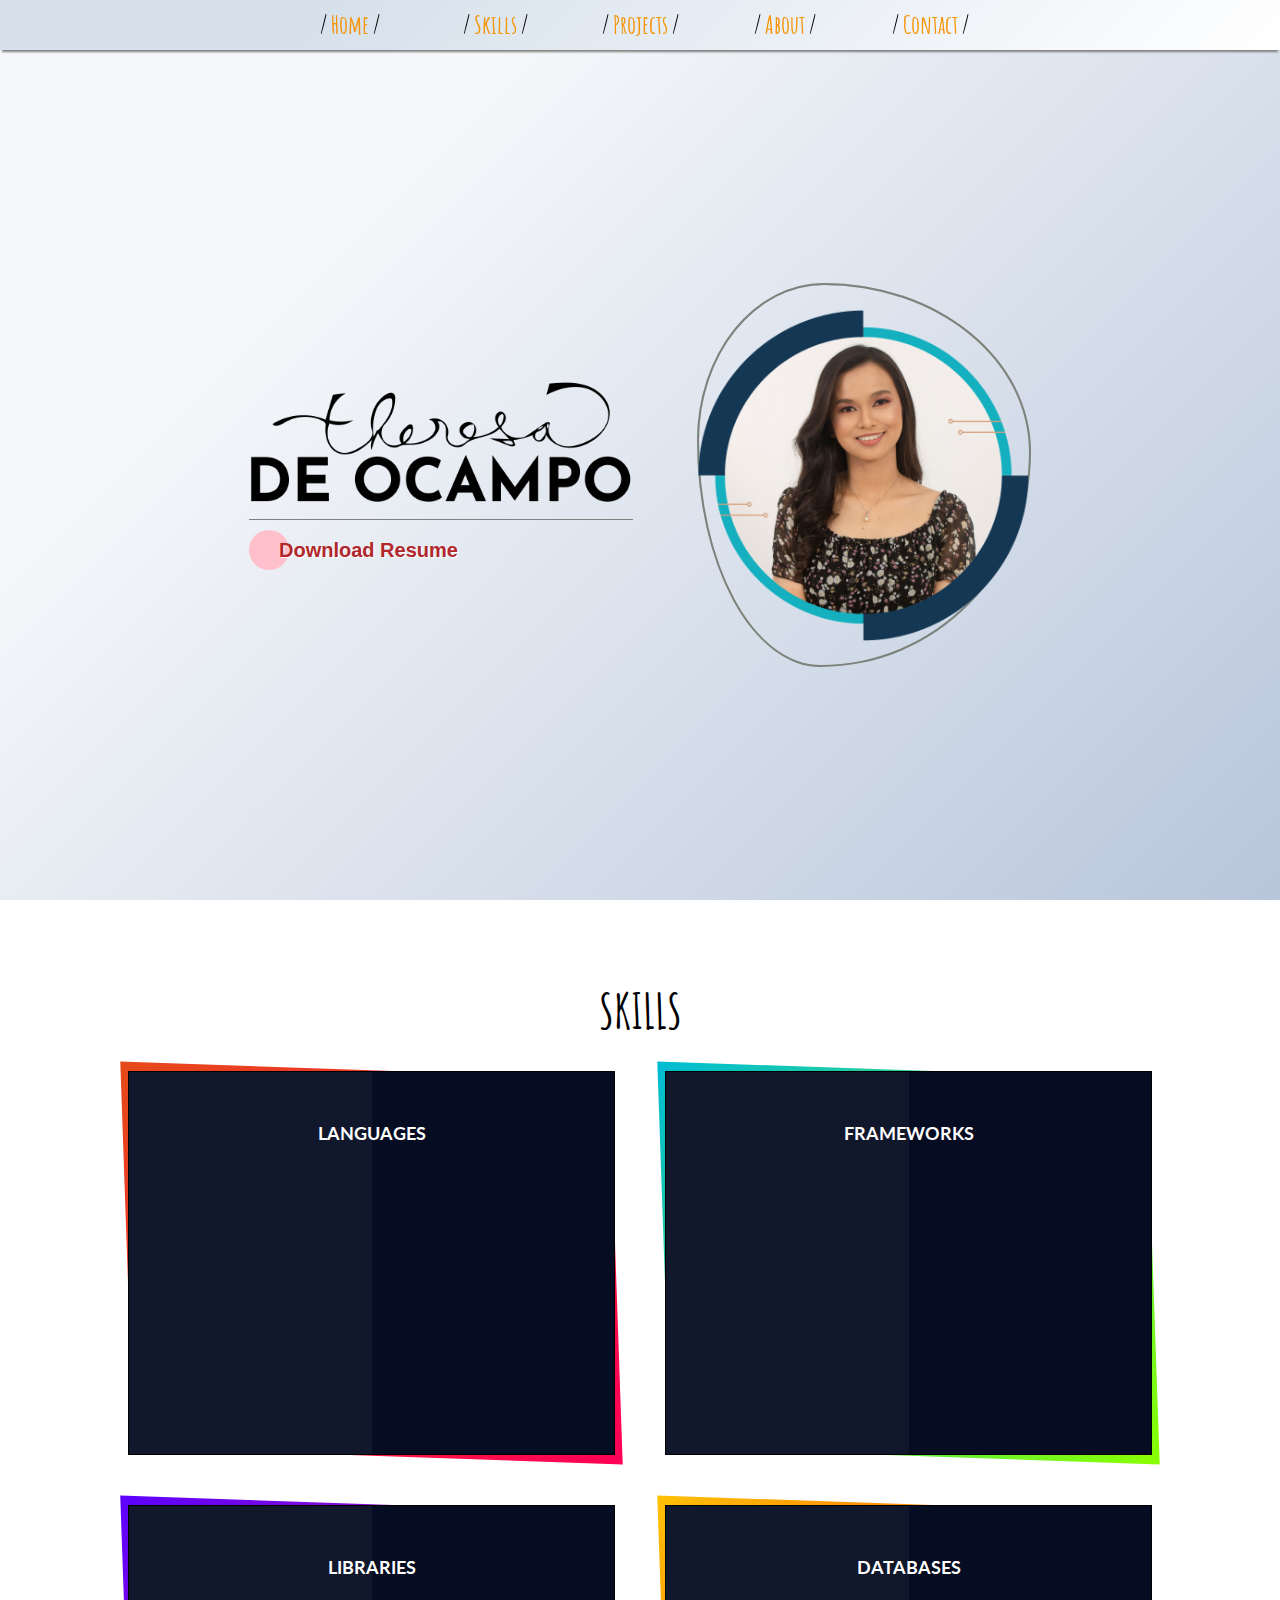
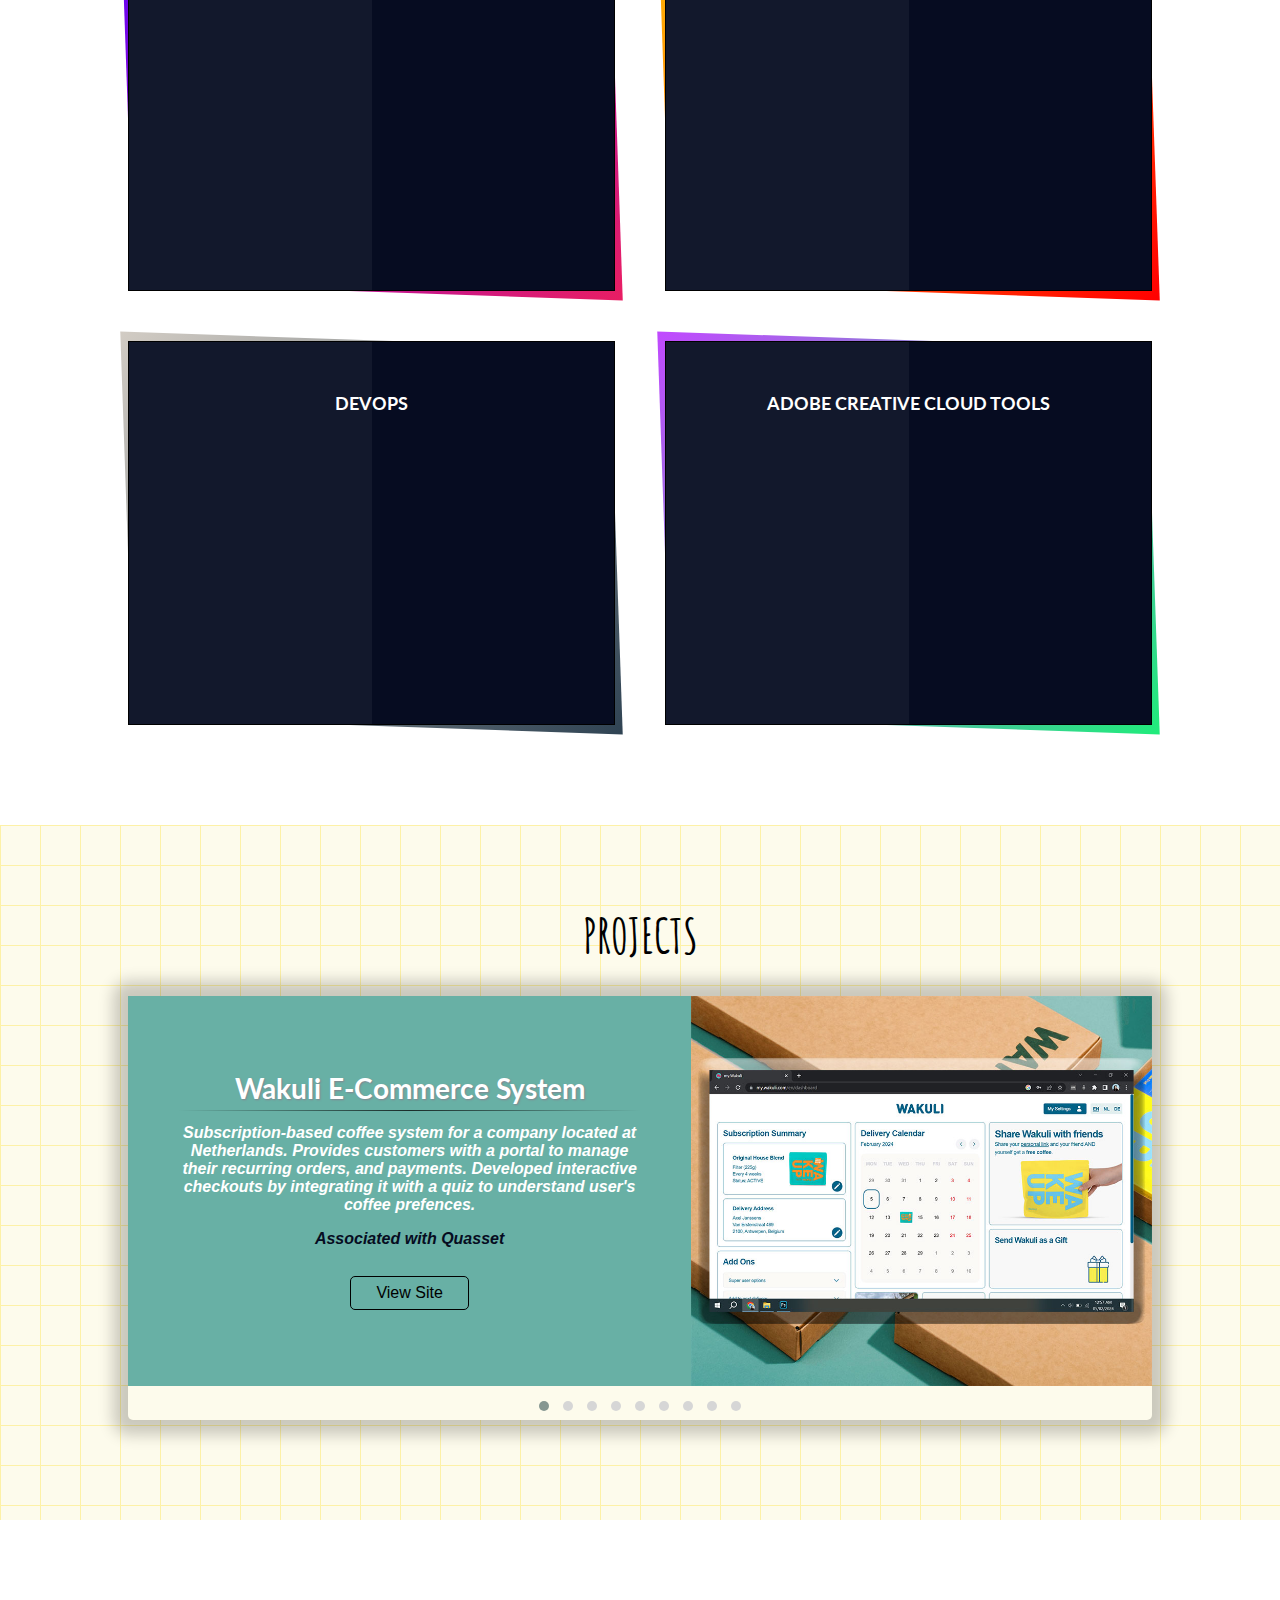
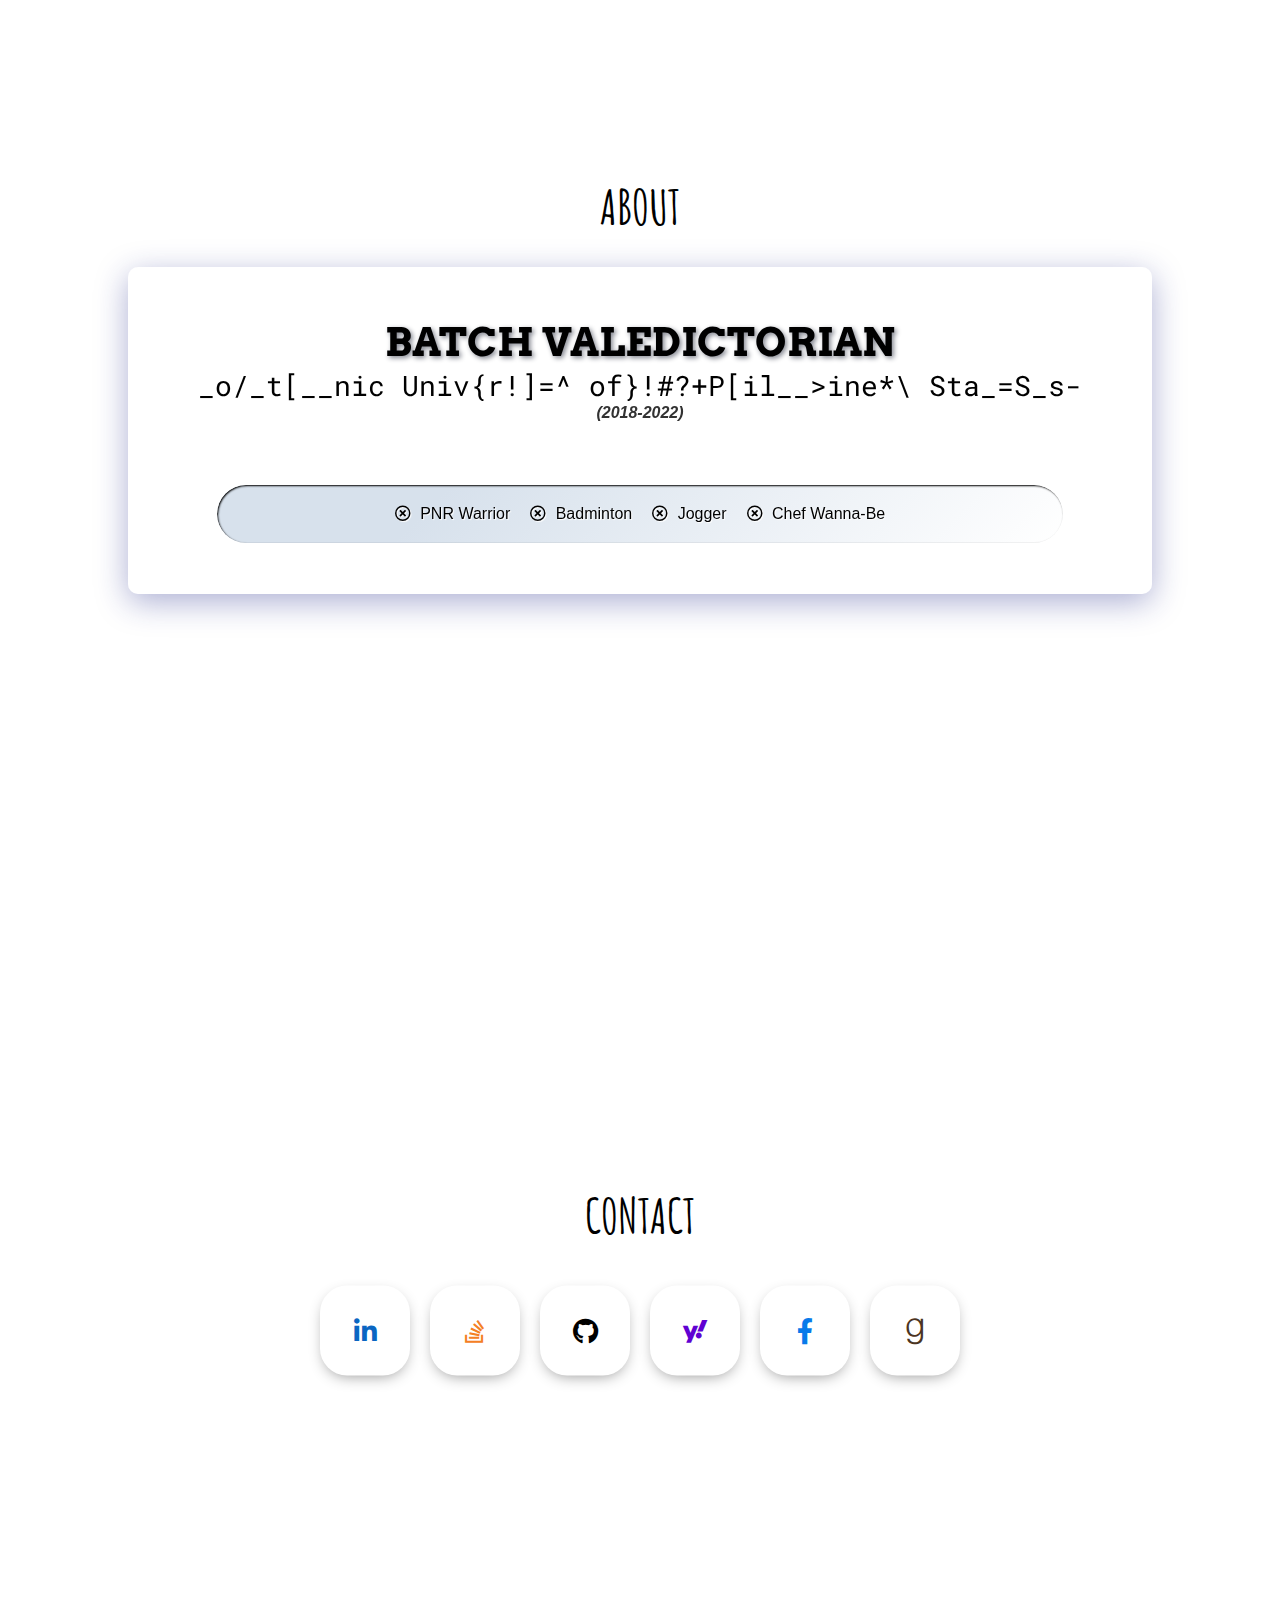
<file: index.html>
<!DOCTYPE html>
<html lang="en">
    <head>
        <meta charset="utf-8" />
        <meta name="author" content="Theresa De Ocampo" />
        <meta
            name="description"
            content="ePortolio of Maria Theresa G. De Ocampo - Full Stack JavaScript Developer"
        />
        <meta name="viewport" content="width=device-width, initial-scale=1.0" />
        <meta property="og:title" content="Theresa De Ocampo" />
        <meta property="og:type" content="website" />
        <meta property="og:image" content="img/thumbnail.jpg" />
        <meta property="og:url" content="https://theresa-de-ocampo.github.io/portfolio/" />
        <link rel="stylesheet" type="text/css" href="css/all.css" />
        <link rel="stylesheet" type="text/css" href="css/aos.css" />
        <link rel="stylesheet" type="text/css" href="css/owl.carousel.min.css" />
        <link rel="stylesheet" type="text/css" href="css/owl.theme.default.min.css" />
        <link rel="stylesheet" type="text/css" href="css/tingle.min.css" />
        <link rel="stylesheet" type="text/css" href="css/style.css" />
        <link rel="stylesheet" type="text/css" href="css/nav-bar.css" />
        <link rel="stylesheet" type="text/css" href="css/home.css" />
        <link rel="stylesheet" type="text/css" href="css/skills.css" />
        <link rel="stylesheet" type="text/css" href="css/projects.css" />
        <link rel="stylesheet" type="text/css" href="css/about.css" />
        <link rel="stylesheet" type="text/css" href="css/contact.css" />
        <link rel="stylesheet" type="text/css" href="css/animations.css" />
        <link rel="stylesheet" type="text/css" href="css/media-queries.css" />
        <link rel="shortcut icon" type="image/x-icon" href="img/favicon.png" />
        <title>Theresa De Ocampo</title>
    </head>
    <body>
        <nav>
            <input id="check-menu" type="checkbox" name="check-menu" />
            <label for="check-menu" class="menu-button"><div class="menu-lines"></div></label>
            <ul>
                <li>
                    <a href="#home"
                        ><span class="border">/</span>Home<span class="border">/</span></a
                    >
                </li>
                <li>
                    <a href="#skills"
                        ><span class="border">/</span>Skills<span class="border">/</span></a
                    >
                </li>
                <li>
                    <a href="#projects"
                        ><span class="border">/</span>Projects<span class="border">/</span></a
                    >
                </li>
                <li>
                    <a href="#about"
                        ><span class="border">/</span>About<span class="border">/</span></a
                    >
                </li>
                <li>
                    <a href="#contact"
                        ><span class="border">/</span>Contact<span class="border">/</span></a
                    >
                </li>
            </ul>
        </nav>

        <section id="home">
            <div id="name-pane" data-aos="fade-right" data-aos-duration="1000">
                <img id="name" src="img/home/name.png" alt="Theresa De Ocampo" />
                <h1>Theresa De Ocampo</h1>
                <div class="wrapper">
                    <a
                        href="Maria Theresa G. De Ocampo - Last Updated on Feb 10 of 2024.pdf"
                        target="_blank"
                    >
                        Download Resume
                    </a>
                </div>
            </div>
            <div id="profile-pic-pane" data-aos="zoom-in" data-aos-duration="1000">
                <span class="profile-pic-border"></span>
                <span class="profile-pic-border"></span>
                <span class="profile-pic-border"></span>
                <img id="profile-picture" src="img/home/profile.png" alt="Profile Picture" />
                <img
                    id="quote"
                    src="img/home/quote.png"
                    alt="Committed to programming, not just interested."
                />
            </div>
        </section>

        <section id="skills">
            <h2>Skills</h2>
            <div class="grid-wrapper">
                <div id="languages">
                    <h3>Languages</h3>
                    <div class="skill">
                        <img
                            id="languages-anchor"
                            src="img/skills/javascript.png"
                            alt="JavaScript Logo"
                            data-aos="fade"
                            data-aos-duration="500"
                            data-aos-delay="100"
                        />
                        <div class="details">
                            <h4
                                data-aos="fade"
                                data-aos-duration="500"
                                data-aos-delay="600"
                                data-aos-anchor="#languages-anchor"
                            >
                                JavaScript
                            </h4>
                            <div
                                id="javascript"
                                class="progress-line"
                                data-aos="show-bar"
                                data-aos-anchor="#languages-anchor"
                            >
                                <span
                                    data-aos="show-bar"
                                    data-aos-duration="1000"
                                    data-aos-delay="800"
                                    data-aos-anchor="#languages-anchor"
                                >
                                    <div
                                        class="tail"
                                        data-aos="show-exact-value"
                                        data-aos-duration="500"
                                        data-aos-delay="1100"
                                        data-aos-anchor="#languages-anchor"
                                    ></div>
                                    <div
                                        class="bubble"
                                        data-aos="show-exact-value"
                                        data-aos-duration="500"
                                        data-aos-delay="1100"
                                        data-aos-anchor="#languages-anchor"
                                    >
                                        01
                                    </div>
                                </span>
                            </div>
                        </div>
                    </div>
                    <div class="skill">
                        <img
                            src="img/skills/php.png"
                            alt="PHP Logo"
                            data-aos="fade"
                            data-aos-duration="500"
                            data-aos-delay="100"
                            data-aos-anchor="#languages-anchor"
                        />
                        <div class="details">
                            <h4
                                data-aos="fade"
                                data-aos-duration="500"
                                data-aos-delay="600"
                                data-aos-anchor="#languages-anchor"
                            >
                                PHP
                            </h4>
                            <div
                                id="php"
                                class="progress-line"
                                data-aos="show-bar"
                                data-aos-anchor="#languages-anchor"
                            >
                                <span
                                    data-aos="show-bar"
                                    data-aos-duration="1000"
                                    data-aos-delay="800"
                                    data-aos-anchor="#languages-anchor"
                                >
                                    <div
                                        class="tail"
                                        data-aos="show-exact-value"
                                        data-aos-duration="500"
                                        data-aos-delay="1100"
                                        data-aos-anchor="#languages-anchor"
                                    ></div>
                                    <!-- .tail -->
                                    <div
                                        class="bubble"
                                        data-aos="show-exact-value"
                                        data-aos-duration="500"
                                        data-aos-delay="1100"
                                        data-aos-anchor="#languages-anchor"
                                    >
                                        02
                                    </div>
                                </span>
                            </div>
                        </div>
                    </div>
                    <div class="skill">
                        <img
                            src="img/skills/python.png"
                            alt="Python Logo"
                            data-aos="fade"
                            data-aos-duration="500"
                            data-aos-delay="100"
                            data-aos-anchor="#languages-anchor"
                        />
                        <div class="details">
                            <h4
                                data-aos="fade"
                                data-aos-duration="500"
                                data-aos-delay="600"
                                data-aos-anchor="#languages-anchor"
                            >
                                Python
                            </h4>
                            <div
                                id="python"
                                class="progress-line"
                                data-aos="show-bar"
                                data-aos-anchor="#languages-anchor"
                            >
                                <span
                                    data-aos="show-bar"
                                    data-aos-duration="1000"
                                    data-aos-delay="800"
                                    data-aos-anchor="#languages-anchor"
                                >
                                    <div
                                        class="tail"
                                        data-aos="show-exact-value"
                                        data-aos-duration="500"
                                        data-aos-delay="1100"
                                        data-aos-anchor="#languages-anchor"
                                    ></div>
                                    <div
                                        class="bubble"
                                        data-aos="show-exact-value"
                                        data-aos-duration="500"
                                        data-aos-delay="1100"
                                        data-aos-anchor="#languages-anchor"
                                    >
                                        03
                                    </div>
                                </span>
                            </div>
                        </div>
                    </div>
                </div>

                <div id="frameworks">
                    <h3>Frameworks</h3>
                    <div class="skill">
                        <img
                            id="frameworks-anchor"
                            src="img/skills/react-nextjs.png"
                            alt="React & NextJS Logos"
                            data-aos="fade"
                            data-aos-duration="500"
                            data-aos-delay="100"
                        />
                        <div class="details">
                            <h4
                                data-aos="fade"
                                data-aos-duration="500"
                                data-aos-delay="600"
                                data-aos-anchor="#frameworks-anchor"
                            >
                                React &amp; NextJS
                            </h4>
                            <div
                                id="react-nextjs"
                                class="progress-line"
                                data-aos="show-bar"
                                data-aos-anchor="#frameworks-anchor"
                            >
                                <span
                                    data-aos="show-bar"
                                    data-aos-duration="1000"
                                    data-aos-delay="800"
                                    data-aos-anchor="#frameworks-anchor"
                                >
                                    <div
                                        class="tail"
                                        data-aos="show-exact-value"
                                        data-aos-duration="500"
                                        data-aos-delay="1100"
                                        data-aos-anchor="#frameworks-anchor"
                                    ></div>
                                    <!-- .tail -->
                                    <div
                                        class="bubble"
                                        data-aos="show-exact-value"
                                        data-aos-duration="500"
                                        data-aos-delay="1100"
                                        data-aos-anchor="#frameworks-anchor"
                                    >
                                        01
                                    </div>
                                </span>
                            </div>
                        </div>
                    </div>
                    <div class="skill">
                        <img
                            src="img/skills/nodejs-express.png"
                            alt="NodeJS & Express Logos"
                            data-aos="fade"
                            data-aos-duration="500"
                            data-aos-delay="100"
                            data-aos-anchor="#frameworks-anchor"
                        />
                        <div class="details">
                            <h4
                                data-aos="fade"
                                data-aos-duration="500"
                                data-aos-delay="600"
                                data-aos-anchor="#frameworks-anchor"
                            >
                                NodeJS &amp; Express
                            </h4>
                            <div
                                id="nodejs-express"
                                class="progress-line"
                                data-aos="show-bar"
                                data-aos-anchor="#frameworks-anchor"
                            >
                                <span
                                    data-aos="show-bar"
                                    data-aos-duration="1000"
                                    data-aos-delay="800"
                                    data-aos-anchor="#frameworks-anchor"
                                >
                                    <div
                                        class="tail"
                                        data-aos="show-exact-value"
                                        data-aos-duration="500"
                                        data-aos-delay="1100"
                                        data-aos-anchor="#frameworks-anchor"
                                    ></div>
                                    <!-- .tail -->
                                    <div
                                        class="bubble"
                                        data-aos="show-exact-value"
                                        data-aos-duration="500"
                                        data-aos-delay="1100"
                                        data-aos-anchor="#frameworks-anchor"
                                    >
                                        02
                                    </div>
                                </span>
                            </div>
                        </div>
                    </div>
                    <div class="skill">
                        <img
                            src="img/skills/laravel.png"
                            alt="Laravel Logo"
                            data-aos="fade"
                            data-aos-duration="500"
                            data-aos-delay="100"
                            data-aos-anchor="#frameworks-anchor"
                        />
                        <div class="details">
                            <h4
                                data-aos="fade"
                                data-aos-duration="500"
                                data-aos-delay="600"
                                data-aos-anchor="#frameworks-anchor"
                            >
                                Laravel
                            </h4>
                            <div
                                id="laravel"
                                class="progress-line"
                                data-aos="show-bar"
                                data-aos-anchor="#frameworks-anchor"
                            >
                                <span
                                    data-aos="show-bar"
                                    data-aos-duration="1000"
                                    data-aos-delay="800"
                                    data-aos-anchor="#frameworks-anchor"
                                >
                                    <div
                                        class="tail"
                                        data-aos="show-exact-value"
                                        data-aos-duration="500"
                                        data-aos-delay="1100"
                                        data-aos-anchor="#frameworks-anchor"
                                    ></div>
                                    <div
                                        class="bubble"
                                        data-aos="show-exact-value"
                                        data-aos-duration="500"
                                        data-aos-delay="1100"
                                        data-aos-anchor="#frameworks-anchor"
                                    >
                                        03
                                    </div>
                                </span>
                            </div>
                        </div>
                    </div>
                </div>

                <div id="libraries">
                    <h3>Libraries</h3>
                    <div class="skill">
                        <img
                            id="libraries-anchor"
                            src="img/skills/tailwind.png"
                            alt="Tailwind Logo"
                            data-aos="fade"
                            data-aos-duration="500"
                            data-aos-delay="100"
                        />
                        <div class="details">
                            <h4
                                data-aos="fade"
                                data-aos-duration="500"
                                data-aos-delay="600"
                                data-aos-anchor="#libraries-anchor"
                            >
                                Tailwind
                            </h4>
                            <div
                                id="tailwind"
                                class="progress-line"
                                data-aos="show-bar"
                                data-aos-anchor="#libraries-anchor"
                            >
                                <span
                                    data-aos="show-bar"
                                    data-aos-duration="1000"
                                    data-aos-delay="800"
                                    data-aos-anchor="#libraries-anchor"
                                >
                                    <div
                                        class="tail"
                                        data-aos="show-exact-value"
                                        data-aos-duration="500"
                                        data-aos-delay="1100"
                                        data-aos-anchor="#libraries-anchor"
                                    ></div>
                                    <div
                                        class="bubble"
                                        data-aos="show-exact-value"
                                        data-aos-duration="500"
                                        data-aos-delay="1100"
                                        data-aos-anchor="#libraries-anchor"
                                    >
                                        01
                                    </div>
                                </span>
                            </div>
                        </div>
                    </div>
                    <div class="skill">
                        <img
                            src="img/skills/mobx-recoil.png"
                            alt="MobX & Recoil Logos"
                            data-aos="fade"
                            data-aos-duration="500"
                            data-aos-delay="100"
                            data-aos-anchor="#libraries-anchor"
                        />
                        <div class="details">
                            <h4
                                data-aos="fade"
                                data-aos-duration="500"
                                data-aos-delay="600"
                                data-aos-anchor="#libraries-anchor"
                            >
                                MobX &amp; Recoil
                            </h4>
                            <div
                                id="mobx-recoil"
                                class="progress-line"
                                data-aos="show-bar"
                                data-aos-anchor="#libraries-anchor"
                            >
                                <span
                                    data-aos="show-bar"
                                    data-aos-duration="1000"
                                    data-aos-delay="800"
                                    data-aos-anchor="#libraries-anchor"
                                >
                                    <div
                                        class="tail"
                                        data-aos="show-exact-value"
                                        data-aos-duration="500"
                                        data-aos-delay="1100"
                                        data-aos-anchor="#libraries-anchor"
                                    ></div>
                                    <div
                                        class="bubble"
                                        data-aos="show-exact-value"
                                        data-aos-duration="500"
                                        data-aos-delay="1100"
                                        data-aos-anchor="#libraries-anchor"
                                    >
                                        02
                                    </div>
                                </span>
                            </div>
                        </div>
                    </div>
                    <div class="skill">
                        <img
                            src="img/skills/chakra.png"
                            alt="Chakra UI Logo"
                            data-aos="fade"
                            data-aos-duration="500"
                            data-aos-delay="100"
                            data-aos-anchor="#libraries-anchor"
                        />
                        <div class="details">
                            <h4
                                data-aos="fade"
                                data-aos-duration="500"
                                data-aos-delay="600"
                                data-aos-anchor="#libraries-anchor"
                            >
                                Chakra UI
                            </h4>
                            <div
                                id="chakra"
                                class="progress-line"
                                data-aos="show-bar"
                                data-aos-anchor="#libraries-anchor"
                            >
                                <span
                                    data-aos="show-bar"
                                    data-aos-duration="1000"
                                    data-aos-delay="800"
                                    data-aos-anchor="#libraries-anchor"
                                >
                                    <div
                                        class="tail"
                                        data-aos="show-exact-value"
                                        data-aos-duration="500"
                                        data-aos-delay="1100"
                                        data-aos-anchor="#libraries-anchor"
                                    ></div>
                                    <div
                                        class="bubble"
                                        data-aos="show-exact-value"
                                        data-aos-duration="500"
                                        data-aos-delay="1100"
                                        data-aos-anchor="#libraries-anchor"
                                    >
                                        03
                                    </div>
                                </span>
                            </div>
                        </div>
                    </div>
                </div>

                <div id="databases">
                    <h3>Databases</h3>
                    <div class="skill">
                        <img
                            id="databases-anchor"
                            src="img/skills/postgres.png"
                            alt="PostgreSQL Logo"
                            data-aos="fade"
                            data-aos-duration="500"
                            data-aos-delay="100"
                        />
                        <div class="details">
                            <h4
                                data-aos="fade"
                                data-aos-duration="500"
                                data-aos-delay="600"
                                data-aos-anchor="#databases-anchor"
                            >
                                PostgreSQL
                            </h4>
                            <div
                                id="postgres"
                                class="progress-line"
                                data-aos="show-bar"
                                data-aos-anchor="#databases-anchor"
                            >
                                <span
                                    data-aos="show-bar"
                                    data-aos-duration="1000"
                                    data-aos-delay="800"
                                    data-aos-anchor="#databases-anchor"
                                >
                                    <div
                                        class="tail"
                                        data-aos="show-exact-value"
                                        data-aos-duration="500"
                                        data-aos-delay="1100"
                                        data-aos-anchor="#databases-anchor"
                                    ></div>
                                    <!-- .tail -->
                                    <div
                                        class="bubble"
                                        data-aos="show-exact-value"
                                        data-aos-duration="500"
                                        data-aos-delay="1100"
                                        data-aos-anchor="#databases-anchor"
                                    >
                                        01
                                    </div>
                                </span>
                            </div>
                        </div>
                    </div>
                    <div class="skill">
                        <img
                            src="img/skills/mysql.png"
                            alt="MySQL Logo"
                            data-aos="fade"
                            data-aos-duration="500"
                            data-aos-delay="100"
                            data-aos-anchor="#databases-anchor"
                        />
                        <div class="details">
                            <h4
                                data-aos="fade"
                                data-aos-duration="500"
                                data-aos-delay="600"
                                data-aos-anchor="#databases-anchor"
                            >
                                MySQL
                            </h4>
                            <div
                                id="mysql"
                                class="progress-line"
                                data-aos="show-bar"
                                data-aos-anchor="#databases-anchor"
                            >
                                <span
                                    data-aos="show-bar"
                                    data-aos-duration="1000"
                                    data-aos-delay="800"
                                    data-aos-anchor="#databases-anchor"
                                >
                                    <div
                                        class="tail"
                                        data-aos="show-exact-value"
                                        data-aos-duration="500"
                                        data-aos-delay="1100"
                                        data-aos-anchor="#databases-anchor"
                                    ></div>
                                    <!-- .tail -->
                                    <div
                                        class="bubble"
                                        data-aos="show-exact-value"
                                        data-aos-duration="500"
                                        data-aos-delay="1100"
                                        data-aos-anchor="#databases-anchor"
                                    >
                                        02
                                    </div>
                                </span>
                            </div>
                        </div>
                    </div>
                    <div class="skill">
                        <img
                            class="rounded"
                            src="img/skills/sqlite.png"
                            alt="SQLite Logo"
                            data-aos="fade"
                            data-aos-duration="500"
                            data-aos-delay="100"
                            data-aos-anchor="#databases-anchor"
                        />
                        <div class="details">
                            <h4
                                data-aos="fade"
                                data-aos-duration="500"
                                data-aos-delay="600"
                                data-aos-anchor="#databases-anchor"
                            >
                                SQLite
                            </h4>
                            <div
                                id="sqlite"
                                class="progress-line"
                                data-aos="show-bar"
                                data-aos-anchor="#databases-anchor"
                            >
                                <span
                                    data-aos="show-bar"
                                    data-aos-duration="1000"
                                    data-aos-delay="800"
                                    data-aos-anchor="#databases-anchor"
                                >
                                    <div
                                        class="tail"
                                        data-aos="show-exact-value"
                                        data-aos-duration="500"
                                        data-aos-delay="1100"
                                        data-aos-anchor="#databases-anchor"
                                    ></div>
                                    <div
                                        class="bubble"
                                        data-aos="show-exact-value"
                                        data-aos-duration="500"
                                        data-aos-delay="1100"
                                        data-aos-anchor="#databases-anchor"
                                    >
                                        03
                                    </div>
                                </span>
                            </div>
                        </div>
                    </div>
                </div>

                <div id="devops">
                    <h3>DevOps</h3>
                    <div class="skill">
                        <img
                            id="devops-anchor"
                            src="img/skills/git.png"
                            alt="Git Logo"
                            data-aos="fade"
                            data-aos-duration="500"
                            data-aos-delay="100"
                        />
                        <div class="details">
                            <h4
                                data-aos="fade"
                                data-aos-duration="500"
                                data-aos-delay="600"
                                data-aos-anchor="#devops-anchor"
                            >
                                Git
                            </h4>
                            <div
                                id="git"
                                class="progress-line"
                                data-aos="show-bar"
                                data-aos-anchor="#devops-anchor"
                            >
                                <span
                                    data-aos="show-bar"
                                    data-aos-duration="1000"
                                    data-aos-delay="800"
                                    data-aos-anchor="#devops-anchor"
                                >
                                    <div
                                        class="tail"
                                        data-aos="show-exact-value"
                                        data-aos-duration="500"
                                        data-aos-delay="1100"
                                        data-aos-anchor="#devops-anchor"
                                    ></div>
                                    <div
                                        class="bubble"
                                        data-aos="show-exact-value"
                                        data-aos-duration="500"
                                        data-aos-delay="1100"
                                        data-aos-anchor="#devops-anchor"
                                    >
                                        01
                                    </div>
                                </span>
                            </div>
                        </div>
                    </div>
                    <div class="skill">
                        <img
                            src="img/skills/docker.png"
                            alt="DockerLogo"
                            data-aos="fade"
                            data-aos-duration="500"
                            data-aos-delay="100"
                            data-aos-anchor="#devops-anchor"
                        />
                        <div class="details">
                            <h4
                                data-aos="fade"
                                data-aos-duration="500"
                                data-aos-delay="600"
                                data-aos-anchor="#devops-anchor"
                            >
                                Docker
                            </h4>
                            <div
                                id="docker"
                                class="progress-line"
                                data-aos="show-bar"
                                data-aos-anchor="#devops-anchor"
                            >
                                <span
                                    data-aos="show-bar"
                                    data-aos-duration="1000"
                                    data-aos-delay="800"
                                    data-aos-anchor="#devops-anchor"
                                >
                                    <div
                                        class="tail"
                                        data-aos="show-exact-value"
                                        data-aos-duration="500"
                                        data-aos-delay="1100"
                                        data-aos-anchor="#devops-anchor"
                                    ></div>
                                    <div
                                        class="bubble"
                                        data-aos="show-exact-value"
                                        data-aos-duration="500"
                                        data-aos-delay="1100"
                                        data-aos-anchor="#devops-anchor"
                                    >
                                        02
                                    </div>
                                </span>
                            </div>
                        </div>
                    </div>
                    <div class="skill">
                        <img
                            src="img/skills/azure.png"
                            alt="Microsoft Azure Logo"
                            data-aos="fade"
                            data-aos-duration="500"
                            data-aos-delay="100"
                            data-aos-anchor="#devops-anchor"
                        />
                        <div class="details">
                            <h4
                                data-aos="fade"
                                data-aos-duration="500"
                                data-aos-delay="600"
                                data-aos-anchor="#devops-anchor"
                            >
                                Microsoft Azure
                            </h4>
                            <div
                                id="azure"
                                class="progress-line"
                                data-aos="show-bar"
                                data-aos-anchor="#devops-anchor"
                            >
                                <span
                                    data-aos="show-bar"
                                    data-aos-duration="1000"
                                    data-aos-delay="800"
                                    data-aos-anchor="#devops-anchor"
                                >
                                    <div
                                        class="tail"
                                        data-aos="show-exact-value"
                                        data-aos-duration="500"
                                        data-aos-delay="1100"
                                        data-aos-anchor="#devops-anchor"
                                    ></div>
                                    <div
                                        class="bubble"
                                        data-aos="show-exact-value"
                                        data-aos-duration="500"
                                        data-aos-delay="1100"
                                        data-aos-anchor="#devops-anchor"
                                    >
                                        03
                                    </div>
                                </span>
                            </div>
                        </div>
                    </div>
                </div>

                <div id="adobe">
                    <h3>Adobe Creative Cloud Tools</h3>
                    <div class="skill">
                        <img
                            id="adobe-anchor"
                            src="img/skills/adobe-capture.png"
                            alt="Capture Logo"
                            data-aos="fade"
                            data-aos-duration="500"
                            data-aos-delay="100"
                        />
                        <div class="details">
                            <h4
                                data-aos="fade"
                                data-aos-duration="500"
                                data-aos-delay="600"
                                data-aos-anchor="#adobe-anchor"
                            >
                                Capture
                            </h4>
                            <div
                                id="capture"
                                class="progress-line"
                                data-aos="show-bar"
                                data-aos-anchor="#adobe-anchor"
                            >
                                <span
                                    data-aos="show-bar"
                                    data-aos-duration="1000"
                                    data-aos-delay="800"
                                    data-aos-anchor="#adobe-anchor"
                                >
                                    <div
                                        class="tail"
                                        data-aos="show-exact-value"
                                        data-aos-duration="500"
                                        data-aos-delay="1100"
                                        data-aos-anchor="#adobe-anchor"
                                    ></div>
                                    <div
                                        class="bubble"
                                        data-aos="show-exact-value"
                                        data-aos-duration="500"
                                        data-aos-delay="1100"
                                        data-aos-anchor="#adobe-anchor"
                                    >
                                        01
                                    </div>
                                </span>
                            </div>
                        </div>
                    </div>
                    <div class="skill">
                        <img
                            src="img/skills/adobe-photoshop.png"
                            alt="Photoshop Logo"
                            data-aos="fade"
                            data-aos-duration="500"
                            data-aos-delay="100"
                            data-aos-anchor="#adobe-anchor"
                        />
                        <div class="details">
                            <h4
                                data-aos="fade"
                                data-aos-duration="500"
                                data-aos-delay="600"
                                data-aos-anchor="#adobe-anchor"
                            >
                                Photoshop
                            </h4>
                            <div
                                id="photoshop"
                                class="progress-line"
                                data-aos="show-bar"
                                data-aos-anchor="#adobe-anchor"
                            >
                                <span
                                    data-aos="show-bar"
                                    data-aos-duration="1000"
                                    data-aos-delay="800"
                                    data-aos-anchor="#adobe-anchor"
                                >
                                    <div
                                        class="tail"
                                        data-aos="show-exact-value"
                                        data-aos-duration="500"
                                        data-aos-delay="1100"
                                        data-aos-anchor="#adobe-anchor"
                                    ></div>
                                    <div
                                        class="bubble"
                                        data-aos="show-exact-value"
                                        data-aos-duration="500"
                                        data-aos-delay="1100"
                                        data-aos-anchor="#adobe-anchor"
                                    >
                                        02
                                    </div>
                                </span>
                            </div>
                        </div>
                    </div>
                    <div class="skill">
                        <img
                            src="img/skills/adobe-premiere-pro.png"
                            alt="Premiere Pro Logo"
                            data-aos="fade"
                            data-aos-duration="500"
                            data-aos-delay="100"
                            data-aos-anchor="#adobe-anchor"
                        />
                        <div class="details">
                            <h4
                                data-aos="fade"
                                data-aos-duration="500"
                                data-aos-delay="600"
                                data-aos-anchor="#adobe-anchor"
                            >
                                Premiere Pro
                            </h4>
                            <div
                                id="premiere-pro"
                                class="progress-line"
                                data-aos="show-bar"
                                data-aos-anchor="#adobe-anchor"
                            >
                                <span
                                    data-aos="show-bar"
                                    data-aos-duration="1000"
                                    data-aos-delay="800"
                                    data-aos-anchor="#adobe-anchor"
                                >
                                    <div
                                        class="tail"
                                        data-aos="show-exact-value"
                                        data-aos-duration="500"
                                        data-aos-delay="1100"
                                        data-aos-anchor="#adobe-anchor"
                                    ></div>
                                    <div
                                        class="bubble"
                                        data-aos="show-exact-value"
                                        data-aos-duration="500"
                                        data-aos-delay="1100"
                                        data-aos-anchor="#adobe-anchor"
                                    >
                                        03
                                    </div>
                                </span>
                            </div>
                        </div>
                    </div>
                </div>
            </div>
        </section>

        <section id="projects">
            <h2>Projects</h2>
            <div class="owl-carousel owl-theme">
                <article id="wakuli">
                    <div class="content">
                        <h3>Wakuli E-Commerce System</h3>
                        <hr />
                        <p class="description">
                            Subscription-based coffee system for a company located at Netherlands.
                            Provides customers with a portal to manage their recurring orders, and
                            payments. Developed interactive checkouts by integrating it with a quiz
                            to understand user's coffee prefences.
                        </p>
                        <p class="highlight">
                            <b>Associated with Quasset</b>
                        </p>
                        <footer>
                            <a href="https://my.wakuli.com/" target="_blank">View Site</a>
                        </footer>
                    </div>
                    <img src="img/projects/wakuli.jpg" alt="Wakuli E-Commerce System" />
                </article>
                <article id="svhq">
                    <img src="img/projects/svhq.jpg" alt="Silicon Valley HQ" />
                    <div class="content">
                        <h3>Silicon Valley HQ</h3>
                        <hr />
                        <p class="description">
                            Online Mentoship Platform for entrepreneurs that connects users
                            worldwide to 150+ experts in real-time. Member-based social network with
                            booking system, downloadable start-up templates, and supports white
                            labeling for other interested parties.
                        </p>
                        <p class="highlight">
                            <b>Associated with Taktyl Studios</b>
                        </p>
                        <footer>
                            <a
                                href="https://www.linkedin.com/company/siliconvalleyhq/about/"
                                target="_blank"
                                >Learn More</a
                            >
                        </footer>
                    </div>
                </article>
                <article id="loan-system">
                    <div class="content">
                        <h3>Ca-Ching: Multipurpose Cooperative Loan System</h3>
                        <hr />
                        <p class="description">
                            A web-based application that automates the entire loan lifecycle of a
                            cooperative. Ever since the emergence of the COVID-19, it has threatened
                            the income of many Filipinos, and even businesses. This capstone project
                            was developed to aid in handling P2P lending.
                        </p>
                        <!-- .description -->
                        <p class="highlight">
                            <b
                                >6th Binus' International Conference on Computer Science and
                                Computational Intelligence</b
                            >
                        </p>
                        <footer>
                            <a
                                href="https://github.com/theresa-de-ocampo/loan-system"
                                target="_blank"
                                >Source Code</a
                            >
                        </footer>
                    </div>
                    <!-- .content -->
                    <img
                        src="img/projects/loan-system.png"
                        alt="Multipurpose Loan Cooperative System"
                    />
                </article>
                <article id="book-seek">
                    <div class="content">
                        <h3>POS System for Books</h3>
                        <hr />
                        <p class="description">
                            A fictional company named BookSeek was used for this program, which is
                            composed of three portals: (1) POS, (2) Inventory, and (3) Audits. The
                            first portal is where purchases actually occurs. The inventory portal
                            handles the stock management while the last portal consists of sales
                            history, and ledger.
                        </p>
                        <p class="tech"><b>Technology Stack:</b><br />C#, and SQL Server</p>
                        <footer>
                            <a href="https://github.com/theresa-de-ocampo/book-seek" target="_blank"
                                >Source Code</a
                            >
                        </footer>
                    </div>
                    <img src="img/projects/book-seek.jpg" alt="BookSeek POS System" />
                </article>
                <article id="public-bmms">
                    <div class="content">
                        <h3>Official Website of Barangay Muzon in Naic Cavite</h3>
                        <hr />
                        <p class="description">
                            Serves as platform for credible news and updates. It also presents other
                            public information such as the current elected officials, and the
                            organization's vocation.
                        </p>
                        <p class="tech">
                            <b>Technology Stack:</b><br />
                            HTML, CSS, JavaScript, PHP, and MySQL
                        </p>
                        <p class="colleague">
                            <b>Colleague:</b><br />
                            <a href="https://www.facebook.com/arthiiird/" target="_blank"
                                >Arthiiird</a
                            >
                        </p>
                        <footer>
                            <a href="https://github.com/theresa-de-ocampo/muzon" target="_blank"
                                >Source Code</a
                            >
                        </footer>
                    </div>
                    <img
                        src="img/projects/public-bmms.jpg"
                        alt="Official Website of Barangay Muzon in Naic Cavite"
                    />
                </article>
                <article id="admin-bmms">
                    <img src="img/projects/admin-bmms.jpg" alt="Barangay Muzon Management System" />
                    <div class="content">
                        <h3>Barangay Muzon Management System</h3>
                        <hr />
                        <p class="description">
                            Designed to direct and manage entities such as blotter records,
                            officials per term, and households of the Barangay.
                        </p>
                        <p class="tech">
                            <b>Technology Stack:</b><br />HTML, CSS, JavaScript, jQuery, PHP, and
                            MySQL
                        </p>
                        <footer>
                            <a href="#" class="details">View Details</a>
                            <a href="https://github.com/theresa-de-ocampo/muzon" target="_blank"
                                >Source Code</a
                            >
                        </footer>
                    </div>
                </article>
                <article id="andrion">
                    <div class="content">
                        <h3>Andrion Renting System</h3>
                        <hr />
                        <p class="description">
                            Andrion Food Service handles events such as birthday parties, reunions,
                            feeding programs, etc. This program automated their manual tracking
                            system to prevent redundancy of data, and systematically organize
                            records.
                        </p>
                        <p class="tech"><b>Technology Stack:</b><br />Java, and MS Access</p>
                        <p class="colleague">
                            <b>Colleague:</b><br />
                            <a
                                href="https://www.facebook.com/guianangelocabrera.salamat.5"
                                target="_blank"
                                >Guian Angelo Salamat</a
                            >
                        </p>
                        <footer>
                            <a href="#" class="details">View Details</a>
                            <a
                                href="https://github.com/theresa-de-ocampo/rent-system"
                                target="_blank"
                                >Source Code</a
                            >
                        </footer>
                    </div>
                    <img src="img/projects/andrion.jpg" alt="Andrion Renting System" />
                </article>
                <article id="dulao">
                    <img
                        src="img/projects/dulao.jpg"
                        alt="Profiling Subsystem with Data Analysis"
                    />
                    <div class="content">
                        <h3>Profiling Subsystem with Data Analysis</h3>
                        <hr />
                        <p class="description">
                            Part of a thesis entitled "Citizen Profiling, Issuance of Barangay
                            Documents, and Complaints Management System" from PUP, Sta. Mesa.
                        </p>
                        <p class="tech"><b>Technology Stack:</b><br />Python, and SQLite</p>
                        <footer>
                            <a href="https://github.com/theresa-de-ocampo/dulao" target="_blank"
                                >Source Code</a
                            >
                        </footer>
                    </div>
                </article>
                <article id="graphs">
                    <div class="content">
                        <h3>Graph Data Structure Representation</h3>
                        <hr />
                        <p class="description">
                            Represents directed, and undirected graphs with provision for giving the
                            results of a breadth-first search (BFS). Accounts for disconnected
                            graphs, and allows fundammental operations such as inserting a node,
                            adding an edge, listing a node's neighbor(s), etc.
                        </p>
                        <p class="tech"><b>Technology:</b><br />C Programming</p>
                        <footer>
                            <a href="https://github.com/theresa-de-ocampo/graphs" target="_blank"
                                >Source Code</a
                            >
                        </footer>
                    </div>
                    <img src="img/projects/graphs.jpg" alt="Graph Data Structure Representation" />
                </article>
            </div>
        </section>

        <section id="about">
            <div class="vertically-center">
                <h2>About</h2>
                <div class="content">
                    <h3>Batch Valedictorian</h3>
                    <div class="text-scramble-container">
                        <div id="educ-details"></div>
                    </div>
                    <div id="test"></div>
                    <h5><i>(2018-2022)</i></h5>

                    <div id="personal-tags">
                        <div class="tag">
                            <i class="far fa-times-circle"></i>
                            PNR Warrior
                        </div>
                        <div class="tag">
                            <i class="far fa-times-circle"></i>
                            Badminton
                        </div>
                        <div class="tag">
                            <i class="far fa-times-circle"></i>
                            Jogger
                        </div>
                        <div class="tag">
                            <i class="far fa-times-circle"></i>
                            Chef Wanna-Be
                        </div>
                    </div>
                </div>
            </div>
            <ul class="circles">
                <li></li>
                <li></li>
                <li></li>
                <li></li>
                <li></li>
                <li></li>
                <li></li>
                <li></li>
            </ul>
        </section>

        <section id="contact">
            <div id="social-buttons">
                <h2>Contact</h2>
                <a id="linkedin" href="https://www.linkedin.com/in/ma-theresa7/" target="_blank">
                    <i class="fab fa-linkedin-in"></i>
                </a>
                <a
                    id="stackoverflow"
                    href="https://stackoverflow.com/users/9732833/satellite-sage"
                    target="_blank"
                >
                    <i class="fab fa-stack-overflow"></i>
                </a>
                <a id="github" href="https://github.com/theresa-de-ocampo/" target="_blank">
                    <i class="fab fa-github"></i>
                </a>
                <a id="yahoo" href="mailto:ma_theresa7&commat;yahoo&period;com">
                    <i class="fab fa-yahoo"></i>
                </a>
                <a id="facebook" href="https://www.facebook.com/Teriz.De.Ocampo" target="_blank">
                    <i class="fab fa-facebook-f"></i>
                </a>
                <a
                    id="goodreads"
                    href="https://www.goodreads.com/user/show/14318866-teriz-de-ocampo"
                    target="_blank"
                >
                    <i class="fab fa-goodreads-g"></i>
                </a>
            </div>
        </section>

        <script src="js/jquery-3.5.1.min.js"></script>
        <script src="js/aos.min.js"></script>
        <script src="js/owl.carousel.min.js"></script>
        <script src="js/tingle.min.js"></script>
        <script src="js/scramble.js"></script>
        <script src="js/all.js"></script>
        <script src="js/home.js"></script>
        <script src="js/projects.js"></script>
        <script src="js/about.js"></script>
    </body>
</html>
</file>
<file: css/style.css>
@import url("https://fonts.googleapis.com/css2?family=Amatic+SC:wght@400;700&display=swap");
@import url("https://fonts.googleapis.com/css2?family=Josefin+Sans:ital,wght@0,100;0,200;0,300;0,400;0,500;0,600;0,700;1,100;1,200;1,300;1,400;1,500;1,600;1,700&display=swap");
@import url("https://fonts.googleapis.com/css2?family=Lato:ital,wght@0,100;0,300;0,400;0,700;0,900;1,100;1,300;1,400;1,700;1,900&display=swap");
@import url("https://fonts.googleapis.com/css2?family=Arvo:ital,wght@0,400;0,700;1,400;1,700&display=swap");
@import url("https://fonts.googleapis.com/css2?family=Roboto+Mono:ital,wght@0,100;0,200;0,300;0,400;0,500;0,600;0,700;1,100;1,200;1,300;1,400;1,500;1,600;1,700&display=swap");

:root {
    --agean: #113855;
    --aluminum: #838690;
    --amber: #ffc107;
    --black-pearl: #060c21;
    --california-gold: #f59405;
    --cerulean: #14b0bf;
    --facebook: #087aea;
    --goodreads: #4b3422;
    --hawkes-blue: #d7e1ec;
    --linkedin: #0a66c2;
    --magic-mint: #94e6b7;
    --papaya: #e24242;
    --radical-red: #fc3764;
    --saffron: #f5d23b;
    --stackoverflow: #f48024;
    --tall-poppy: #b2272b;
    --yahoo: #6001d2;
    --yellow-green: #8ec832;
}

* {
    box-sizing: border-box;
    padding: 0;
    margin: 0;
}

html {
    scroll-behavior: smooth;
}

body {
    font-family: "Century Gothic", sans-serif;
}

section {
    padding-top: 50px;
}

section:not(#projects) {
    min-height: 100vh;
}

section:not(#home) {
    padding-bottom: 100px;
}

h2 {
    font-family: "Amatic SC";
    font-weight: bold;
    font-size: clamp(18px, 3rem, 70px);
    margin: 30px 0;
    text-align: center;
    text-transform: uppercase;
}

h3 {
    font-size: 18px;
}

h4 {
    font-size: 16px;
}

h3,
h4 {
    font-family: Lato, sans-serif;
}

p {
    font-size: 16px;
    font-family: "Century Gothic", sans-serif;
}

a {
    text-decoration: none;
}

hr {
    border: 0;
    height: 1px;
    background-image: linear-gradient(
        to right,
        rgba(0, 0, 0, 0),
        rgba(0, 0, 0, 0.75),
        rgba(0, 0, 0, 0)
    );
    margin: 5px 0;
}

.new-line {
    display: block;
}
</file>
<file: css/nav-bar.css>
nav {
    background-color: white;
    background-image: linear-gradient(315deg, white 0%, var(--hawkes-blue) 74%);
    box-shadow: 0 4px 2px -2px gray;
    font-family: "Amatic SC";
    font-size: 25px;
    font-weight: bold;
    height: 50px;
    line-height: 50px;
    position: fixed;
    text-align: center;
    top: 0;
    width: 100vw;
    z-index: 20;
}

nav li {
    list-style-type: none;
    display: inline-block;
    width: 120px;
    margin: 0 10px;
}

nav a,
.fa-bars {
    color: var(--california-gold);
}

nav a.active {
    color: var(--cerulean);
    text-decoration: underline;
}

nav a.active .border {
    display: none;
}

nav .border {
    transition: 0.6s;
    margin: 0 3px;
    display: inline-block;
    color: black;
}

nav li:hover .border {
    margin: 0 8px;
    font-weight: bold;
    font-family: Arial;
}

#check-menu {
    display: none;
}

.menu-button {
    display: none;
}

.menu-lines,
.menu-lines::before,
.menu-lines::after {
    background-color: var(--california-gold);
    border-radius: 2px;
    height: 5px;
    transition: all 0.5s ease-in-out;
    width: 30px;
}

.menu-lines::before,
.menu-lines::after {
    content: "";
    position: absolute;
    display: block;
}

.menu-lines::before {
    transform: translateY(-10px);
}

.menu-lines::after {
    transform: translateY(10px);
}

#check-menu:checked ~ label > .menu-lines {
    background-color: transparent;
    box-shadow: none;
}

#check-menu:checked ~ label .menu-lines::before {
    transform: rotate(45deg);
    box-shadow: none;
}

#check-menu:checked ~ label .menu-lines::after {
    transform: rotate(-45deg);
}
</file>
<file: css/home.css>
#home {
	align-items: center;
	display: flex;
	gap: 5vw;
	justify-content: center;
	background-color: #b8c6db;
	background-image: linear-gradient(315deg, #b8c6db 0%, #f5f7fa 74%);
}

#name {
	height: auto;
	width: 30vw;
	max-width: 384px;
}

#name-pane .wrapper {
	border-top: 1px solid gray;
	margin-top: 10px;
}

#name-pane a {
	color: var(--tall-poppy);
	display: inline-block;
	font-size: 20px;
	font-weight: bold;
	height: 40px;
	line-height: 4px;
	margin-right: 10px;
	margin-top: 10px;
	padding: 18px 30px;
	position: relative;
	text-shadow: 1px 1px white;
	z-index: 5;
}

#name-pane a::before {
	background-color: pink;
	border-radius: 50px;
	content: "";
	height: 40px;
	position: absolute;
	left: 0;
	top: 0;
	transition: 0.5s;
	width: 40px;
	z-index: -5;
}

#name-pane a:hover:before {
	width: 100%;
}

h1 {
	display: none;
	font-family: "Josefin Sans", sans-serif;
	text-transform: uppercase;
}

#profile-pic-pane {
	align-items: center;
	display: flex;
	justify-content: center;
	position: relative;
	width: 30vw;
	max-width: 334px;
}

#profile-pic-pane img {
	height: auto;
	padding: 25px;
	width: inherit;
	z-index: 5;
	max-width: 384px;
}

#quote {
	display: none;
	height: auto;
	width: 30vw;
	max-width: 384px;
}

#profile-pic-pane span:nth-child(1) {
	animation: clockwise 6s linear infinite;
	border-radius: 38% 62% 63% 37% / 41% 44% 56% 59%;
	border: 2px solid pink;
	height: 100%;
	left: 0;
	position: absolute;
	top: 0;
	transition: 1s;
	width: 100%;
}

#profile-pic-pane:hover span:nth-child(1) {
	background-color: rgba(128, 128, 128, 0.8);
	border: none;
}

#profile-pic-pane span:nth-child(2) {
	animation: clockwise 4s linear infinite;
	border-radius: 38% 62% 63% 37% / 41% 44% 56% 59%;
	border: 2px solid var(--magic-mint);
	height: 100%;
	left: 0;
	position: absolute;
	top: 0;
	transition: 1s;
	width: 100%;
}

#profile-pic-pane:hover span:nth-child(2) {
	background-color: rgba(295, 192, 203, 0.8);
	border: none;
}

#profile-pic-pane span:nth-child(3) {
	animation: counter-clockwise 10s linear infinite;
	border-radius: 38% 62% 63% 37% / 41% 44% 56% 59%;
	border: 2px solid gray;
	height: 100%;
	left: 0;
	position: absolute;
	top: 0;
	transition: 1s;
	width: 100%;
}

#profile-pic-pane:hover span:nth-child(3) {
	background-color: rgba(15, 53, 89, 0.8);
	border: none;
}

@keyframes clockwise {
	0% {
		transform: rotate(0deg);
	}

	100% {
		transform: rotate(360deg);
	}
}

@keyframes counter-clockwise {
	0% {
		transform: rotate(360deg);
	}

	100% {
		transform: rotate(0deg);
	}
}
</file>
<file: css/skills.css>
#skills h3 {
	text-transform: uppercase;
	text-align: center;
}

#skills h3,
#skills h4 {
	color: white;
}

#skills .grid-wrapper {
	display: grid;
	grid-gap: 50px;
	grid-template-columns: 1fr 1fr;
	margin: 0 auto;
	max-width: 1254px;
	width: 80%;
}

#skills .grid-wrapper > div {
	padding: 50px;
	position: relative;
	border: 1px solid black;
	background-color: var(--black-pearl);
}

#skills .grid-wrapper > div::before {
	content: "";
	position: absolute;
	top: -2px;
	left: -2px;
	right: -2px;
	bottom: -2px;
	transform: skew(2deg, 2deg);
	z-index: -5;
}

#skills .grid-wrapper > div:nth-child(1)::before {
	background: linear-gradient(315deg, #ff0057, #e64a19);
}

#skills .grid-wrapper > div:nth-child(2)::before {
	background: linear-gradient(315deg, #89ff00, #00bcd4);
}

#skills .grid-wrapper > div:nth-child(3)::before {
	background: linear-gradient(315deg, #e91e63, #5d02ff);
}

#skills .grid-wrapper > div:nth-child(4)::before {
	background: linear-gradient(315deg, #ff0000, var(--amber));
}

#skills .grid-wrapper > div:nth-child(5)::before {
	background: linear-gradient(315deg, #2f4353, #d2ccc4);
}

#skills .grid-wrapper > div:nth-child(6)::before {
	background: linear-gradient(315deg, #20EC7B, #C149FF);
}

#skills .grid-wrapper > div::after {
	content: "";
	position: absolute;
	top: 0;
	left: 0;
	width: 50%;
	height: 100%;
	background: rgba(255, 255, 255, 0.05);
	pointer-events: none;
}

#skills .skill {
	display: flex;
	gap: 20px;
	margin: 20px 0;
}

#skills div.skill:nth-of-type(3) h4 {
	width: 30%;
}

#skills img {
	width: 60px;
	height: auto;
}

#skills .skill .details {
	display: flex;
	flex-direction: column;
	justify-content: center;
	width: 100%;
}

#skills .skill .details h4,
#skills .skill .details > div {
	margin: 3px 0;
}

#skills .progress-line {
	height: 10px;
	width: 100%;
	background: #f0f0f0;
	box-shadow: inset 0 1px 1px rgba(0, 0, 0, 0.5);
	position: relative;
	border-radius: 10px;
}

#skills .progress-line span {
	height: 100%;
	background: #6665ee;
	position: absolute;
	border-radius: 10px;
}

#javascript span {
	width: 100%;
}

#php span {
	width: 75%;
}

#python span {
	width: 50%;
}

#react-nextjs span {
	width: 100%;
}

#nodejs-express span {
	width: 75%;
}

#laravel span {
	width: 50%;
}

#tailwind span {
	width: 100%;
}

#mobx-recoil span {
	width: 75%;
}

#chakra span {
	width: 50%;
}

#postgres span {
	width: 100%;
}

#mysql span {
	width: 75%;
}

#sqlite span {
	width: 50%;
}

#git span {
	width: 100%;
}

#docker span {
	width: 75%;
}

#azure span {
	width: 50%;
}

#capture span {
	width: 100%;
}

#photoshop span {
	width: 75%;
}

#premiere-pro span {
	width: 50%;
}

#skills .progress-line .tail {
	position: absolute;
	height: 0;
	width: 0;
	border: 7px solid transparent;
	border-bottom-width: 0;
	border-right-width: 0;
	border-top-color: #838690;
	right: 0;
	top: -10px;
}

#skills .progress-line .bubble {
	position: absolute;
	right: 0;
	top: -24px;
	background-color: var(--aluminum);
	color: #fff;
	font-size: 12px;
	font-weight: bold;
	padding: 1px 8px;
	border-radius: 3px;
}
</file>
<file: css/projects.css>
#projects {
	background-color: #fdfbec;
	background-size: 40px 40px;
	background-image: 
		linear-gradient(to right, #fdf1a7 1px, transparent 1px), 
		linear-gradient(to bottom, #fdf1a7 1px, transparent 1px);
}

.owl-carousel {
	background-color: #fdfbec;
	border-radius: 5px;
	box-shadow: 0 0 15px 15px rgba(0, 0, 0, 0.2);
	margin: 0 auto;
	width: 80%;
	max-width: 1254px;
}

#projects article {
	display: flex;
}

#wakuli {
	background-color: #68b0a5;
}

#svhq {
	background-color: #ebc94a;
}

#loan-system {
	background-color: #A9BCD0;
}

#book-seek {
	background-color: #E35856;
}

#public-bmms {
	background-color: #00a5ff;
}

#admin-bmms {
	background-color: var(--saffron);
}

#andrion {
	background-color: var(--yellow-green);
}

#dulao {
	background-color: #f04b9a;
}

#graphs {
	background-color: #FCC071;
}

#projects img,
#projects article .content {
	height: 390px;
}

#projects img {
	width: 45%;
	display: block;
}

#projects article .content {
	width: 55%;
	color: white;
	padding: 25px 50px;
	display: flex;
	flex-direction: column;
	justify-content: center;
}

#projects article .content * {
	color: white;
}

#projects article .content h3 {
	font-size: 28px;
	text-shadow: 1px 1px 2px var(--aluminum);
	text-align: center;
}

#projects article .content p {
	margin: 8px 0;
	text-align: center;
	font-weight: bold;
}

#projects article .content p b {
	color: var(--black-pearl);
}

#projects article .content p.description,
#projects article .content p.colleague,
#projects article .content p.highlight {
	font-style: italic;
}

#projects article .content p.colleague > a {
	text-decoration: underline;
}

#projects article .content footer {
	display: flex;
	justify-content: center;
	margin-top: 20px;
}

#projects article .content footer a {
	padding: 7px 25px;
	transition: 0.5s;
	border: 1px solid black;
	border-radius: 5px;
	color: black;
	display: inline-block;
	text-align: center;
}

#projects article .content footer a:not(:first-of-type) {
	margin-left: 10px;
}

#projects article .content footer a:hover {
	background-color: black;
	color: white;
}

.tingle-modal--overflow {
	padding-bottom: 8vh;
}

.modal .content {
	margin: 20px 50px 0 50px;
}

.modal h4 {
	font-size: 35px;
	color: white;
	padding: 15px;
	text-shadow: 1px 1px 2px var(--aluminum);
	text-align: center;
	font-weight: bold;
}

.modal .header {
	height: 55px;
	border-radius: 50px;
	margin: 10px;
	display: flex;
	align-items: center;
	transition: all 0.7s ease;
}

.modal h5 {
	font-size: 20px;
	display: inline-block;
	margin-right: 20px;
}

.modal .panel {
	padding-left: 20px;
	margin: 0 50px;
	max-height: 0;
	overflow: hidden;
	transition: all 0.5s ease;
}

.modal .panel ul {
	padding-left: 20px;
	text-align: justify;
}

.modal .header .fas {
	display: inline-block;
	margin: 0 20px;
	font-size: 28px;
}

.modal .header.active  {
	color: white;
}

#admin-bmms-modal h4,
#admin-bmms-modal .header.active {
	background-color: var(--saffron);
}

#admin-bmms-modal .header {
	border: 1px solid var(--saffron);
}

#admin-bmms-modal .panel {
	border-left: 1px solid var(--saffron);
}

#admin-bmms-modal .header.inactive .fas {
	color: var(--saffron);
}

#andrion-modal h4,
#andrion-modal .header.active {
	background-color: var(--yellow-green);
}

#andrion-modal .header {
	border: 1px solid var(--yellow-green);
}

#andrion-modal .panel {
	border-left: 1px solid var(--yellow-green);
}

#andrion-modal .header.inactive .fas {
	color: var(--yellow-green);
}
</file>
<file: css/about.css>
#about {
	text-align: center;
	position: relative;
}

#about .vertically-center {
	width: 100%;
}

#about .content {
	backdrop-filter: blur( 4px );
	-webkit-backdrop-filter: blur( 4px );
	background: rgba( 255, 255, 255, 0.25 );
	border-radius: 10px;
	border: 1px solid rgba( 255, 255, 255, 0.18 );
	box-shadow: 0 8px 32px 0 rgba( 31, 38, 135, 0.37 );
	margin: auto;
	padding: 50px;
	position: relative;
	width: 80%;
    max-width: 1254px;
}

#about h3 {
	font-size: clamp(18px, 2.5rem, 60px);
	font-family: "Arvo", serif;
	text-transform: uppercase;
	text-shadow: 2px 2px 5px var(--aluminum);
}

#about .text-scramble-container {
	height: 100%;
	width: 100%;
	display: flex;
	justify-content: center;
	align-items: center;
	font-family: "Roboto Mono", serif;
	font-size: 28px;
	overflow: hidden;
	text-overflow: ellipsis;
	display: -webkit-box;
	-webkit-line-clamp: 2;
	-webkit-box-orient: vertical;
}

#about h5 {
	font-size: 1em;
	color: #323232;
}

#personal-tags {
	display: flex;
	margin: 7vh 3vw 0 3vw;
	justify-content: center;
	border-radius: 50px;
	padding: 20px;
	background-color: #ffffff;
	background-image: linear-gradient(315deg, #ffffff 0%, #d7e1ec 74%);
	box-shadow: inset 1px 1px 2px black;
	text-shadow: 1px 1px 1px white;
	position: relative;
	overflow: hidden;
}

#personal-tags .tag {
	margin: 0 10px;
}

#personal-tags .tag .fa-times-circle {
	margin-right: 5px;
}

.ripple {
	position: absolute;
	background-color: #537895;
	background-image: linear-gradient(315deg, #537895 0%, #09203f 74%);
	transform: translate(-50%, -50%);
	border-radius: 50%;
	animation: set-ripple 1s linear infinite;
	pointer-events: none;
}

#about .circles {
	position: absolute;
	top: 0;
	left: 0;
	width: 100%;
	height: 100%;
	overflow: hidden;
	z-index: -1;
}

.circles li {
	position: absolute;
	bottom: -100vh;
	display: block;
	list-style: none;
	border-radius: 70%;
	position: relative;
	animation: drift-up 25s linear infinite;
}

.circles li:nth-child(1) {
	left: 25%;
	width: 80px;
	height: 80px;
	background-color: var(--cerulean);
}

.circles li:nth-child(2) {
	left: 10%;
	width: 20px;
	height: 20px;
	background-color: var(--papaya);
	animation-delay: 2s;
	animation-duration: 12s;
}

.circles li:nth-child(3) {
	left: 30%;
	width: 20px;
	height: 20px;
	background-color: var(--yellow-green);
	animation-delay: 4s;
	animation-duration: 12s;
}

.circles li:nth-child(4) {
	left: 70%;
	width: 60px;
	height: 60px;
	background-color: var(--saffron);
	animation-delay: 0s;
	animation-duration: 18s;
}

.circles li:nth-child(5) {
	left: 55%;
	width: 20px;
	height: 20px;
	background-color: var(--agean);
	animation-delay: 0s;
	animation-duration: 10s;
}

.circles li:nth-child(6) {
	left: 85%;
	width: 80px;
	height: 80px;
	background-color: var(--tall-poppy);
	animation-delay: 1s;
	animation-duration: 11s;
}

.circles li:nth-child(7) {
	left: 80%;
	width: 110px;
	height: 110px;
	background-color: var(--magic-mint);
	animation-delay: 3s;
	animation-duration: 14s;
}

.circles li:nth-child(8) {
	left: 20%;
	width: 50px;
	height: 50px;
	background-color: var(--amber);
	animation-delay: 3s;
	animation-duration: 12s;
}

@keyframes drift-up {
	0% {
		transform: translateY(0) rotate(0deg);
	}

	100% {
		transform: translateY(-150vh) rotate(720deg);
	}
}

@keyframes set-ripple {
	0% {
		width: 0;
		height: 0;
		opacity: 0.4;
	}

	100% {
		width: 800px;
		height: 800px;
		opacity: 0;
	}
}
</file>
<file: css/contact.css>
body {
	padding: 0 ;
	margin: 0;
}

#contact {
	background-attachment: fixed;
	background-image: url("../img/wavy-bg.svg");
	background-position: center center;
	background-repeat: no-repeat;
	background-size: cover;
	position: relative;
}

#contact h2 {
	grid-column: 1/-1;
}

#social-buttons {
	display: grid;
	grid-template-columns: 1fr 1fr 1fr 1fr 1fr 1fr;
	left: 50%;
	position: absolute;
	top: 50%;
	transform: translate(-50%, -50%);
}

#social-buttons > a {
	background-color: #fff;
	border-radius: 30%;
	box-shadow: 0px 5px 15px -5px #00000070;
	display: inline-block;
	height: 90px;
	margin: 10px;
	overflow: hidden;
	position: relative;
	text-align: center;
	width: 90px;
}

#linkedin {
	color: var(--linkedin);
}

#stackoverflow {
	color: var(--stackoverflow);
}

#github {
	color: #000;
}

#yahoo {
	color: var(--yahoo);
}

#facebook {
	color: var(--facebook);
}

#goodreads {
	color: var(--goodreads);
}

#social-buttons > a > i {
	font-size: 26px;
	line-height: 90px;
	transition: 0.2s linear;
}

#social-buttons > a:hover > i {
	color: #f1f1f1;
	transform: scale(1.3);
}

#social-buttons > a::before {
	content: "";
	left: 110%;
	min-height: 120%;
	min-width: 120%;
	position: absolute;
	top: 90%;
	transform: rotate(45deg);
}

#linkedin::before {
	background-color: var(--linkedin);
}

#stackoverflow::before {
	background-color: var(--stackoverflow);
}

#github::before {
	background-color: #000;
}

#yahoo::before {
	background-color: var(--yahoo);
}

#facebook::before {
	background-color: var(--facebook);
}

#goodreads::before {
	background-color: var(--goodreads);
}

#social-buttons > a:hover::before {
	animation: reflect 0.7s 1;
	top: -10%;
	left: -10%;
}

@keyframes reflect {
	0% {
		left: -110%;
		top: 90%;
	}

	50% {
		left: 10%;
		top: -30%;
	}

	100% {
		left: -10%;
		top: -10%;
	}
}
</file>
<file: css/media-queries.css>
@media screen and (min-width: 1281px) {
	#skills .grid-wrapper {
		grid-gap: 70px 100px;
	}
}

@media screen and (max-width: 1200px) {
	.modal h4 {
		font-size: 30px;
	}

	#projects img,
	#projects article .content {
		height: 420px;
	}
}

@media screen and (max-width: 1025px) {
	#profile-pic-pane {
		width: 35vw;
	}

	#profile-pic-pane img {
		padding: 20px;
	}

	#skills .grid-wrapper > div {
		padding: 50px 25px;
	}

	.modal .content {
		margin: 20px 0 0 0;
	}
}

@media screen and (max-width: 980px) {
	#projects img,
	#projects article .content {
		height: 440px;
	}

	#personal-tags {
		display: block;
		height: 60px;
		padding: 0 20px;
	}

	#personal-tags .tag {
		font-size: 22px;
		height: 60px;
		line-height: 60px;
	}

	#personal-tags .tag:first-child {
		animation: text-slideshow 12s infinite;
	}

	#personal-tags .tag .fa-times-circle {
		margin-right: 10px;
	}
}

@media screen and (max-width: 882px) {
	#home {
		flex-direction: column;
	}

	#profile-pic-pane {
		order: 1;
		width: 50vw;
		margin-top: calc(50px + 3vh);
	}

	#profile-pic-pane img {
		width: inherit;
	}

	#name-pane {
		order: 2;
		margin-bottom: calc(50px + 3vh);
	}

	#name {
		display: none;
	}

	h1 {
		display: block;
	}

	#name-pane .wrapper {
		text-align: center;
	}

	#skills .grid-wrapper {
		grid-template-columns: 1fr;
	}

	#skills .grid-wrapper > div {
		padding: 50px;
	}

	#projects img,
	#projects article .content {
		height: 390px;
	}

	#projects img {
		display: none;
	}

	#projects article > .content {
		width: 100%;
	}

	#about h3 {
		font-size: 36px
	}

	#about .text-scramble-container {
		font-size: 24px;
	}
}

@media screen and (max-width: 769px) {
	nav {
		font-size: 22px;
	}

	nav li {
		width: 100px;
	}

	#skills .grid-wrapper {
		grid-template-columns: 1fr;
	}

	.modal h4 {
		font-size: 32px;
	}

	.modal h5 {
		font-size: 18px;
	}

	.modal .header .fas {
		font-size: 24px;
	}
}

@media screen and (max-width: 700px) {
	.fa-bars {
		display: block;
	}

	.menu-button {
		display: block;
		float: right;
		margin-right: 5vw;
		width: 50px;
		height: 40px;
		position: relative;
		top: 50%;
		transform: translateY(-50%);
		cursor: pointer;
		transition: all 0.5s ease-in-out;
		display: flex;
		justify-content: center;
		align-items: center;
		flex-direction: column;
		border-radius: 5px;
	}

	nav ul {
		background-image: radial-gradient(circle at 52% 84%, rgba(194, 194, 194,0.06) 0%, rgba(194, 194, 194,0.06) 18%,transparent 18%, transparent 100%),radial-gradient(circle at 38% 97%, rgba(239, 239, 239,0.06) 0%, rgba(239, 239, 239,0.06) 20%,transparent 20%, transparent 100%),radial-gradient(circle at 86% 17%, rgba(210, 210, 210,0.06) 0%, rgba(210, 210, 210,0.06) 61%,transparent 61%, transparent 100%),radial-gradient(circle at 6% 48%, rgba(91, 91, 91,0.06) 0%, rgba(91, 91, 91,0.06) 27%,transparent 27%, transparent 100%),radial-gradient(circle at 27% 63%, rgba(86, 86, 86,0.06) 0%, rgba(86, 86, 86,0.06) 30%,transparent 30%, transparent 100%),radial-gradient(circle at 2% 91%, rgba(182, 182, 182,0.06) 0%, rgba(182, 182, 182,0.06) 29%,transparent 29%, transparent 100%),linear-gradient(354deg, rgb(245,148,5),rgb(215,225,236));
		/* background-image: radial-gradient(circle at 52% 84%, rgba(194, 194, 194,0.06) 0%, rgba(194, 194, 194,0.06) 18%,transparent 18%, transparent 100%),radial-gradient(circle at 38% 97%, rgba(239, 239, 239,0.06) 0%, rgba(239, 239, 239,0.06) 20%,transparent 20%, transparent 100%),radial-gradient(circle at 86% 17%, rgba(210, 210, 210,0.06) 0%, rgba(210, 210, 210,0.06) 61%,transparent 61%, transparent 100%),radial-gradient(circle at 6% 48%, rgba(91, 91, 91,0.06) 0%, rgba(91, 91, 91,0.06) 27%,transparent 27%, transparent 100%),radial-gradient(circle at 27% 63%, rgba(86, 86, 86,0.06) 0%, rgba(86, 86, 86,0.06) 30%,transparent 30%, transparent 100%),radial-gradient(circle at 2% 91%, rgba(182, 182, 182,0.06) 0%, rgba(182, 182, 182,0.06) 29%,transparent 29%, transparent 100%),linear-gradient(90deg, rgb(203, 171, 120),rgb(215,225,236)); */
		border-style: inset hidden hidden hidden;
		height: calc(100vh - 50px);
		margin-right: 0;
		position: fixed;
		right: -100%;
		top: 50px;
		transition: all 0.5s;
		width: 100%;
	}

	nav ul li {
		display: block;
		width: 80%;
		margin: 7.5vh auto;
	}

	nav ul li a {
		border-radius: 	10px;
		color: black;
		font-size: 30px;
		font-weight: bold;
		transition: 0.5s;
		display: inline-block;
		width: 150px;
	}

	nav .border {
		display: none;
	}

	nav ul li a:hover {
		background-color: rgba(255, 255, 255, 0.4);
	}

	#check-menu:checked ~ ul {
		right: 0;
	}

	#skills .grid-wrapper {
		grid-template-columns: 1fr;
	}

	.modal .panel {
		padding-left: 10px;
	}

	#about h3 {
		font-size: 32px
	}

	#about .text-scramble-container {
		font-size: 20px;
	}

	#personal-tags .tag {
		font-size: 18px;
	}

	#social-buttons {
		grid-template-columns: 1fr 1fr 1fr;
	}
}

@media screen and (max-width: 600px) {
	h3 {
		font-size: 16px;
	}

	h4 {
		font-size: 14px;
	}

	#skills img {
		width: 50px;
	}

	#skills .grid-wrapper > div {
		padding: 35px;
	}

	#projects img,
	#projects article .content {
		height: 450px;
	}

	#projects h3 {
		font-size: 25px;
	}

	#projects article .content footer a {
		padding: 5px 18px;
	}

	#about .content {
		padding: 50px 30px;
	}

	#about .text-scramble-container {
		font-size: 18px;
	}

	#personal-tags {
		margin: 7vh 1vw 0 1vw;
		padding: 0 5px;
	}

	#personal-tags .tag .fa-times-circle {
		margin-right: 5px;
	}
}

/* Modal Default Mobile Size */
@media screen and (max-width: 540px) {
	.tingle-modal--overflow {
		padding-bottom: 0;
	}

	#about h4 {
		font-size: 20px;
	}
}

@media screen and (max-width: 481px) {
	#profile-pic-pane {
		width: 70vw;
	}

	#profile-pic-pane img {
		padding: 15px;
	}

	h1 {
		margin-top: 10px;
	}

	#skills .progress-line .tail,
	#skills .progress-line .bubble {
		display: none;
	}

	#projects article .content {
		height: 450px;
	}

	#projects .content h3 {
		font-size: 20px !important;
	}

	#projects article .content p {
		margin: 5px 0;
	}

	#projects article .content footer {
		flex-direction: column;
		align-content: center;
		align-items: center;
	}

	#projects article .content footer a:not(:first-of-type) {
		margin-left: 0;
	}

	#projects article .content footer {
		margin-top: 10px;
	}

	#projects article .content footer a {
		padding: 5px 20px;
		margin: 5px 0;
		font-size: 14px;
	}

	#about h3 {
		font-size: 22px;
	}

	#personal-tags .tag {
		font-size: 16px;
	}
}

@media screen and (max-width: 430px) {
	p:not(.description) {
		display: none;
	}

	#projects article .content footer a {
		font-size: 16px;
	}
}

@media screen and (max-width: 350px) {
	#projects article .content {
		height: 550px;
	}

	#projects h3 {
		font-size: 14px !important;
	}

	#projects article .content footer a {
		font-size: 14px;
	}

	#social-buttons {
		grid-template-columns: 1fr 1fr;
		position: static;
		top: unset;
		left: unset;
		transform: unset;
		justify-items: center;
	}
}

/* Galaxy Fold */
@media screen and (max-width: 281px) {
	#projects article .content {
		height: 600px;
	}

	.tingle-modal-box__content {
		padding: 0 0 10px 0;
	}
}

@media screen and (max-height: 575px) and (max-width: 700px) {
	nav ul li {
		margin: 6.5vh auto;
	}
}

@media screen and (max-height: 500px) and (max-width: 700px) {
	nav ul li {
		margin: 5.5vh auto;
	}

	nav ul li a {
		font-size: 25px;
	}
}

@media screen and (max-height: 450px) and (max-width: 700px) {
	nav ul li {
		margin: 3vh auto;
	}
}

@keyframes text-slideshow {
	0% {
		margin-top: 0;
	}

	16% {
		margin-top: -60px;
	}

	33% {
		margin-top: -120px;
	}

	50% {
		margin-top: -180px;
	}

	66% {
		margin-top: -120px;
	}

	82% {
		margin-top: -60px;
	}

	100% {
		margin-top: 0;
	}
}
</file>
<file: css/tingle.min.css>
.tingle-modal *{box-sizing:border-box}.tingle-modal{position:fixed;top:0;right:0;bottom:0;left:0;z-index:1000;display:flex;visibility:hidden;flex-direction:column;align-items:center;overflow:hidden;-webkit-overflow-scrolling:touch;background:rgba(0,0,0,.9);opacity:0;cursor:url("data:image/svg+xml,%3Csvg width='19' height='19' xmlns='http://www.w3.org/2000/svg'%3E%3Cpath d='M15.514.535l-6.42 6.42L2.677.536a1.517 1.517 0 00-2.14 0 1.517 1.517 0 000 2.14l6.42 6.419-6.42 6.419a1.517 1.517 0 000 2.14 1.517 1.517 0 002.14 0l6.419-6.42 6.419 6.42a1.517 1.517 0 002.14 0 1.517 1.517 0 000-2.14l-6.42-6.42 6.42-6.418a1.517 1.517 0 000-2.14 1.516 1.516 0 00-2.14 0z' fill='%23FFF' fill-rule='nonzero'/%3E%3C/svg%3E"),auto}@supports ((-webkit-backdrop-filter:blur(12px)) or (backdrop-filter:blur(12px))){.tingle-modal{-webkit-backdrop-filter:blur(12px);backdrop-filter:blur(12px)}}.tingle-modal--confirm .tingle-modal-box{text-align:center}.tingle-modal--noOverlayClose{cursor:default}.tingle-modal--noClose .tingle-modal__close{display:none}.tingle-modal__close{position:fixed;top:2.5rem;right:2.5rem;z-index:1000;padding:0;width:2rem;height:2rem;border:none;background-color:transparent;color:#fff;cursor:pointer}.tingle-modal__close svg *{fill:currentColor}.tingle-modal__closeLabel{display:none}.tingle-modal__close:hover{color:#fff}.tingle-modal-box{position:relative;flex-shrink:0;margin-top:auto;margin-bottom:auto;width:60%;border-radius:4px;background:#fff;opacity:1;cursor:auto;will-change:transform,opacity}.tingle-modal-box__content{padding:3rem 3rem}.tingle-modal-box__footer{padding:1.5rem 2rem;width:auto;border-bottom-right-radius:4px;border-bottom-left-radius:4px;background-color:#f5f5f5;cursor:auto}.tingle-modal-box__footer::after{display:table;clear:both;content:""}.tingle-modal-box__footer--sticky{position:fixed;bottom:-200px;z-index:10001;opacity:1;transition:bottom .3s ease-in-out .3s}.tingle-enabled{position:fixed;right:0;left:0;overflow:hidden}.tingle-modal--visible .tingle-modal-box__footer{bottom:0}.tingle-modal--visible{visibility:visible;opacity:1}.tingle-modal--visible .tingle-modal-box{animation:scale .2s cubic-bezier(.68,-.55,.265,1.55) forwards}.tingle-modal--overflow{overflow-y:scroll;padding-top:8vh}.tingle-btn{display:inline-block;margin:0 .5rem;padding:1rem 2rem;border:none;background-color:grey;box-shadow:none;color:#fff;vertical-align:middle;text-decoration:none;font-size:inherit;font-family:inherit;line-height:normal;cursor:pointer;transition:background-color .4s ease}.tingle-btn--primary{background-color:#3498db}.tingle-btn--danger{background-color:#e74c3c}.tingle-btn--default{background-color:#34495e}.tingle-btn--pull-left{float:left}.tingle-btn--pull-right{float:right}@media (max-width :540px){.tingle-modal{top:0;display:block;padding-top:60px;width:100%}.tingle-modal-box{width:auto;border-radius:0}.tingle-modal-box__content{overflow-y:scroll}.tingle-modal--noClose{top:0}.tingle-modal--noOverlayClose{padding-top:0}.tingle-modal-box__footer .tingle-btn{display:block;float:none;margin-bottom:1rem;width:100%}.tingle-modal__close{top:0;right:0;left:0;display:block;width:100%;height:60px;border:none;background-color:#2c3e50;box-shadow:none;color:#fff}.tingle-modal__closeLabel{display:inline-block;vertical-align:middle;font-size:1.6rem;font-family:-apple-system,BlinkMacSystemFont,"Segoe UI",Roboto,Oxygen,Ubuntu,Cantarell,"Fira Sans","Droid Sans","Helvetica Neue",sans-serif}.tingle-modal__closeIcon{display:inline-block;margin-right:.8rem;width:1.6rem;vertical-align:middle;font-size:0}}@keyframes scale{0%{opacity:0;transform:scale(.9)}100%{opacity:1;transform:scale(1)}}
</file>
<file: css/animations.css>
[data-aos="show-bar"] {
	transform: scaleX(0);
	transform-origin: left;
	transition-property: transform;
}

[data-aos="show-bar"].aos-animate {
	transform: scaleX(1);
}

[data-aos="show-exact-value"] {
	opacity: 0;
	transition-property: opacity;
}

[data-aos="show-exact-value"].aos-animate {
	opacity: 1;
}
</file>
